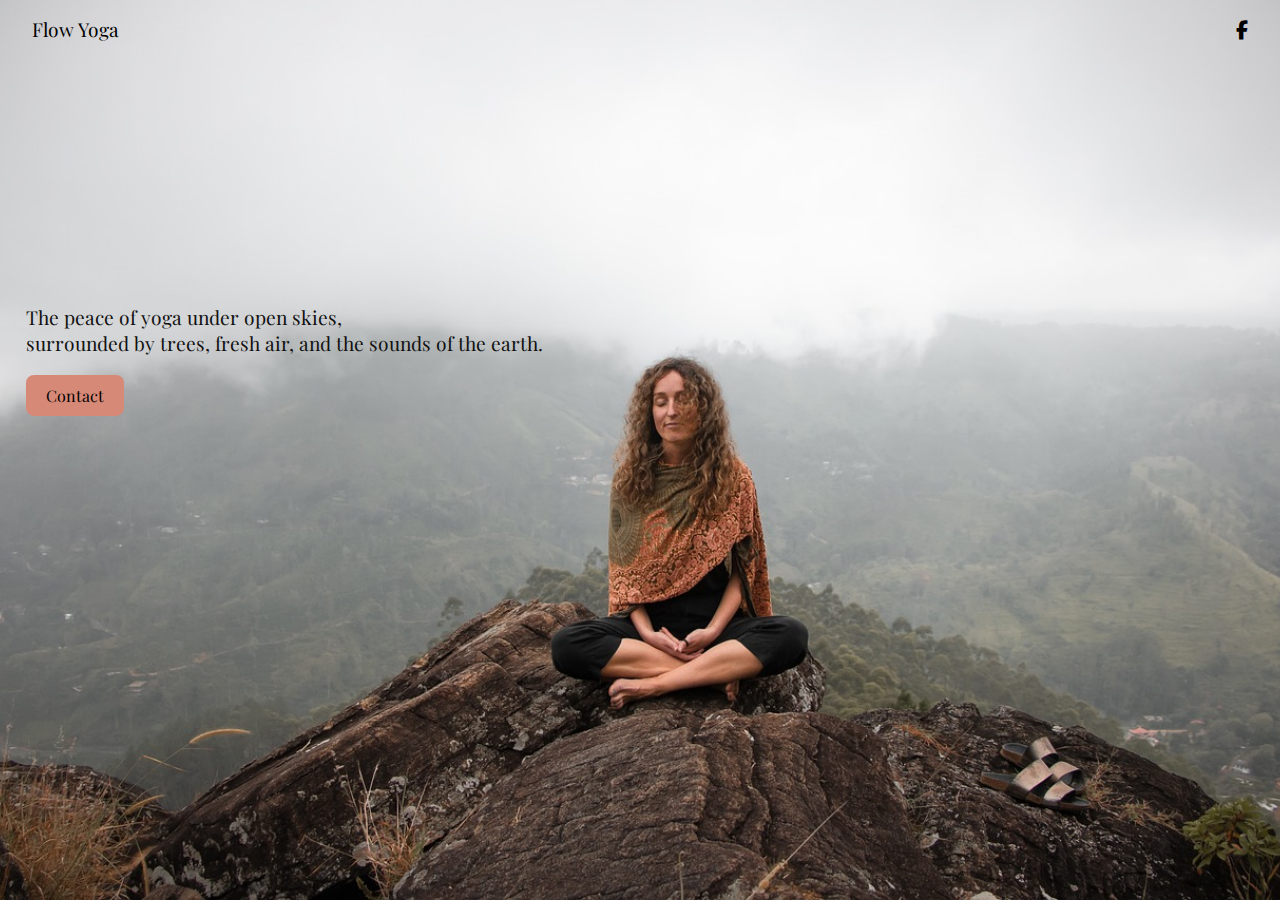
<file: Responsive Hero Section/index.html>
<!DOCTYPE html>
<html lang="en">
  <head>
    <meta charset="UTF-8" />
    <meta http-equiv="X-UA-Compatible" content="IE=edge" />
    <meta name="viewport" content="width=device-width, initial-scale=1.0" />
    <!--Awesome-icons-->
    <link
      rel="stylesheet"
      href="https://cdnjs.cloudflare.com/ajax/libs/font-awesome/6.7.2/css/all.min.css"
    />
    <!--Google-font-->
    <link rel="preconnect" href="https://fonts.googleapis.com">
<link rel="preconnect" href="https://fonts.gstatic.com" crossorigin>
<link href="https://fonts.googleapis.com/css2?family=Lato:ital,wght@0,100;0,300;0,400;0,700;0,900;1,100;1,300;1,400;1,700;1,900&family=Montserrat:ital,wght@0,100..900;1,100..900&family=Noto+Sans:ital,wght@0,100..900;1,100..900&family=Playfair+Display:ital,wght@0,400..900;1,400..900&family=Podkova:wght@400..800&family=Poppins:ital,wght@0,100;0,200;0,300;0,400;0,500;0,600;0,700;0,800;0,900;1,100;1,200;1,300;1,400;1,500;1,600;1,700;1,800;1,900&family=Raleway:ital,wght@0,100..900;1,100..900&family=Roboto:ital,wght@0,100..900;1,100..900&display=swap" rel="stylesheet">
    <!--css-->
    <link rel="stylesheet" href="style.css" />
    <!--title-->
    <title>Responsive Hero Section</title>
    <link rel="icon" type="image/x-icon" href="./Img/008.png">
  </head>
  <body>
    <!--header-->
    <header>
      <div class="nav">
        <div class="logo" alt="company-logo">Flow Yoga</div>
        <div class="nav-right">
          <i class="fa-brands fa-facebook-f"></i>
        </div>
    </header>
    
    <main class="hero">
        <small>The peace of yoga under open skies,<br>surrounded by trees,
          fresh air, and the sounds of the earth.</small> 
          <button class="cta-button">Contact</button>
    </main> 
  </body>
</html>
</file>
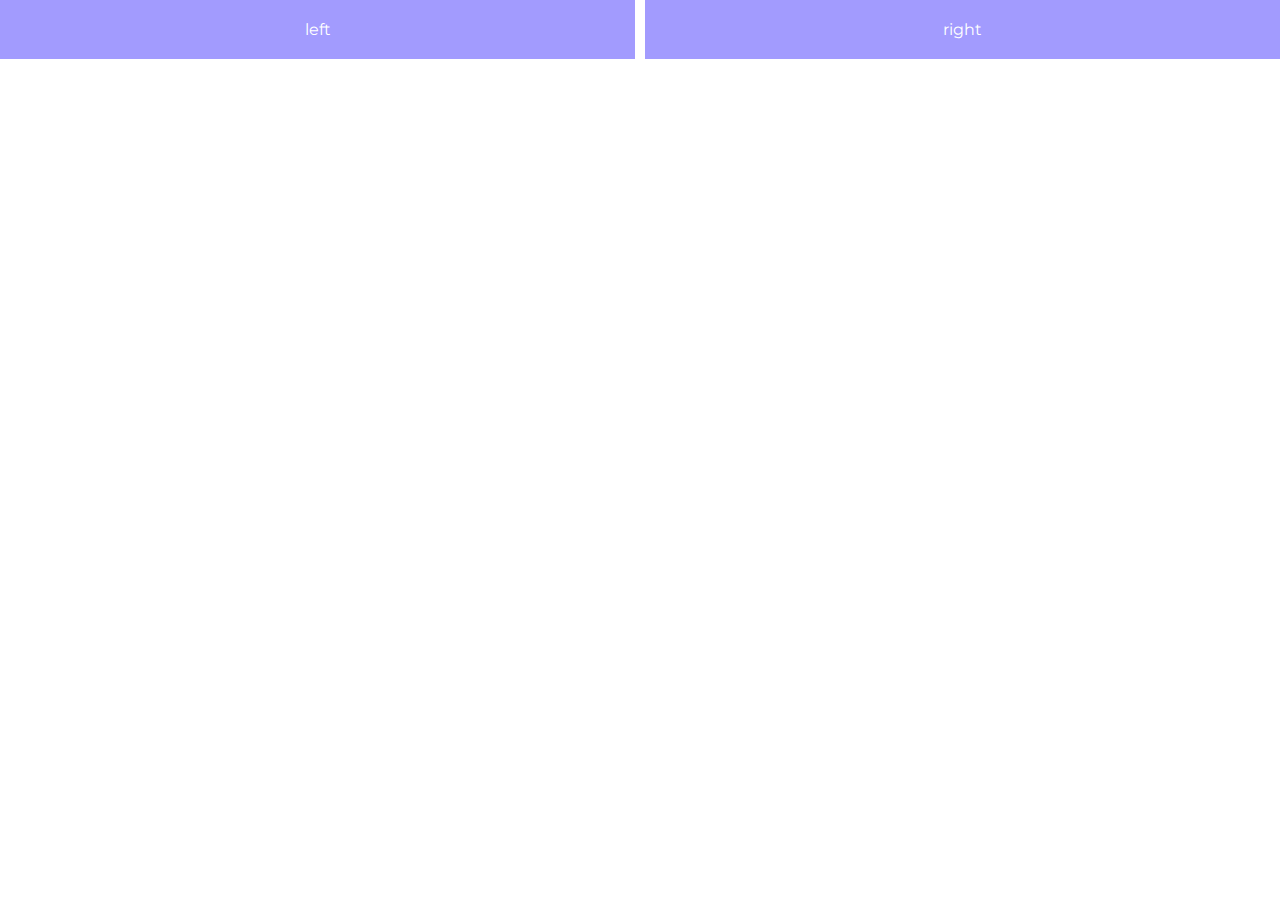
<file: Test ideas 2/index.html>
<!DOCTYPE html>
<html lang="en">
  <head>
    <meta charset="UTF-8" />
    <meta http-equiv="X-UA-Compatible" content="IE=edge" />
    <meta name="viewport" content="width=device-width, initial-scale=1.0" />
    <!--Google-fonts-->
    <link rel="preconnect" href="https://fonts.googleapis.com" />
    <link rel="preconnect" href="https://fonts.gstatic.com" crossorigin />
    <link
      href="https://fonts.googleapis.com/css2?family=Lato:ital,wght@0,100;0,300;0,400;0,700;0,900;1,100;1,300;1,400;1,700;1,900&family=Montserrat:ital,wght@0,100..900;1,100..900&family=Noto+Sans:ital,wght@0,100..900;1,100..900&family=Playfair+Display:ital,wght@0,400..900;1,400..900&family=Podkova:wght@400..800&family=Raleway:ital,wght@0,100..900;1,100..900&display=swap"
      rel="stylesheet"
    />
    <!--css-->
    <link rel="stylesheet" href="style.css" />
    <!--title-->
    <title>Responsive_stack</title>
  </head>
  <body>
    <!--main-content-->
    <div class="container">
      <div class="box">left</div>
      <div class="box">right</div>
    </div>
  </body>
</html>
</file>
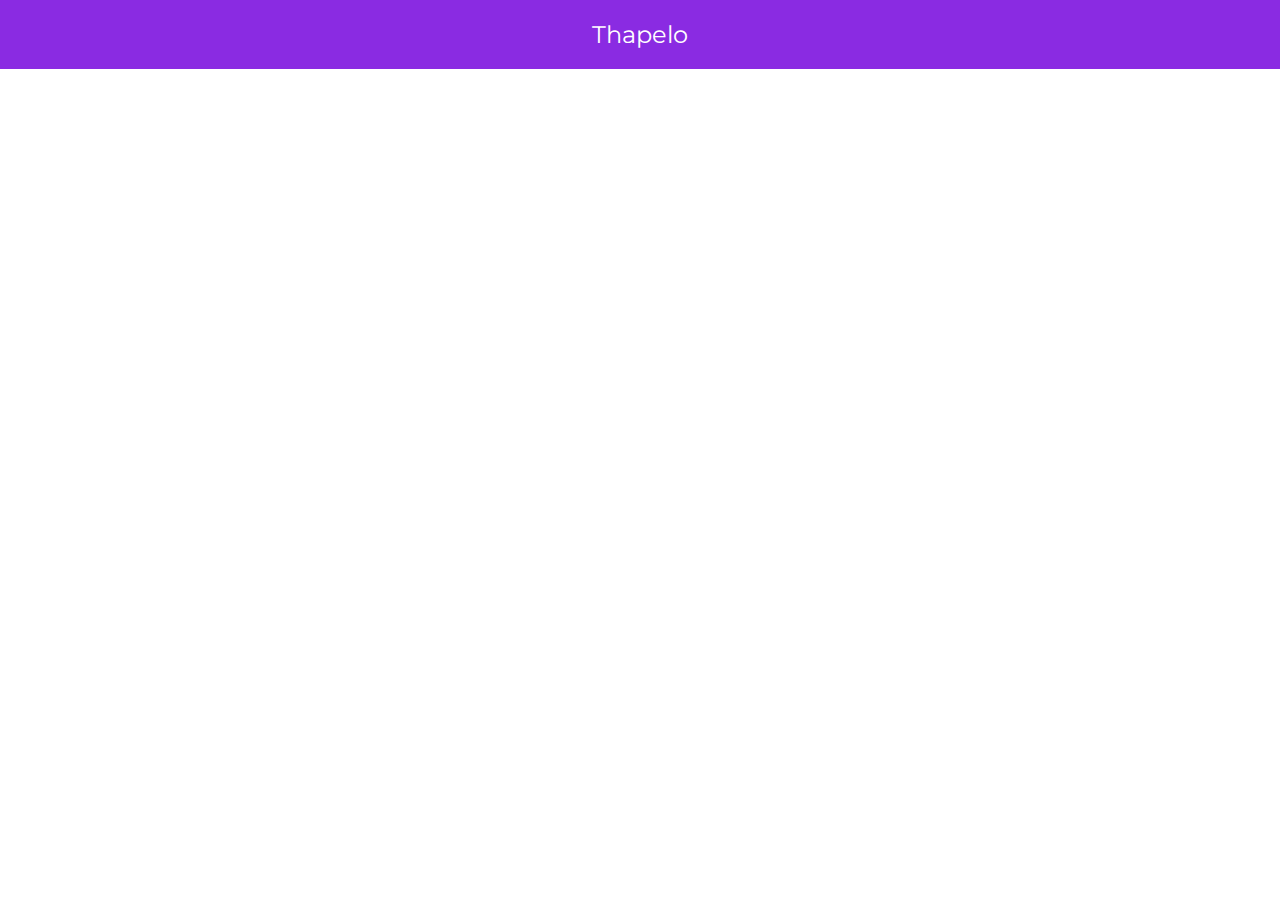
<file: Test ideas/index.html>
<!DOCTYPE html>
<html lang="en">
  <head>
    <meta charset="UTF-8" />
    <meta http-equiv="X-UA-Compatible" content="IE=edge" />
    <meta name="viewport" content="width=device-width, initial-scale=1.0" />
    <!--google-font-->
    <link rel="preconnect" href="https://fonts.googleapis.com" />
    <link rel="preconnect" href="https://fonts.gstatic.com" crossorigin />
    <link
      href="https://fonts.googleapis.com/css2?family=Lato:ital,wght@0,100;0,300;0,400;0,700;0,900;1,100;1,300;1,400;1,700;1,900&family=Montserrat:ital,wght@0,100..900;1,100..900&family=Noto+Sans:ital,wght@0,100..900;1,100..900&family=Playfair+Display:ital,wght@0,400..900;1,400..900&family=Podkova:wght@400..800&family=Raleway:ital,wght@0,100..900;1,100..900&display=swap"
      rel="stylesheet"
    />
    <!--css-->
    <link rel="stylesheet" href="style.css" />
    <!--title-->
    <title>Responsive-test-ideas</title>
  </head>
  <body>
    <!--main-->
    <div class="box">Thapelo</div>
  </body>
</html>
</file>
<file: Test ideas 2/style.css>
/*default*/
* {
  padding: 0;
  margin: 0;
  font-family: "Montserrat", sans-serif;
  box-sizing: border-box;
}
/*container*/
.container {
  display: flex;
  gap: 10px;
}
/*box*/
.box {
  background-color: #a29bfe;
  color: #fff;
  flex: 1;
  padding: 20px;
  text-align: center;
}

/*media-querie*small*phone*/
@media (max-width: 480px) {
  .container {
    flex-direction: column;
  }
}
</file>
<file: Test ideas/style.css>
/* default  */
* {
  padding: 0;
  margin: 0;
  box-sizing: border-box;
  font-family: "Montserrat", sans-serif;
}
/*--styling the box--*/
.box {
  background-color: blueviolet;
  padding: 20px;
  font-size: 24px;
  text-align: center;
  color: #fff;
}

/*--media-queries-phone-*/
@media (max-width: 480px) {
  .box {
    background-color: #7f8fa6;
    font-size: 16px;
    padding: 20px;
  }
}

/*--media-queries-tablets-*/
@media (min-width: 481px) and (max-width: 768px) {
  .box {
    background-color: #e84118;
    font-size: 20px;
  }
}
</file>
<file: Responsive Hero Section/style.css>
/* Reset some default styles */
* {
  padding: 0;
  margin: 0;
  font-family: "Playfair Display", serif;
  box-sizing: border-box;
}
/*--header Background--*/
header {
  height: 100vh;
  width: 100%;
  background-image: url(./Img/001.jpg);
  background-position: center;
  background-size: cover;
  background-repeat: no-repeat;
  position: relative;
}

/*--Navigation--*/
.nav {
  display: flex;
  justify-content: space-between;
  align-items: center;
  padding: 1rem 2rem;
}

/*--logo--*/
.logo {
  width: auto;
  font-weight: 400;
  font-size: 1.2rem;
  cursor: pointer;
}

/*--facebook--*/
.nav-right {
  font-size: 1.2rem;
}

/* Hero Section */
.hero {
  position: absolute;
  transform: translateY(-50%);
  top: 40%;
  left: 2%;
  display: flex;
  flex-direction: column;
}

/*--small--*/
.hero small {
  font-size: 1.2rem;
  color: #111;
  padding-bottom: 1.2rem;
}

/*--button--*/
.cta-button {
  padding: 10px 20px;
  cursor: pointer;
  border-radius: 8px;
  border: none;
  top: 30%;
  z-index: 2;
  position: relative;
  background-color: #d78977;
  width: fit-content;
  font-size: 1rem;
}

/* Responsive: Tablets */
@media (max-width: 768px) {
  .hero {
    left: 5%;
    top: 30%;
    transform: translateY(-30%);
  }
}
/* Responsive: Phones */
@media (max-width: 480px) {
  .hero {
    left: 5%;
    top: 40%;
    transform: translateY(-40%);
  }

  .hero small {
    font-size: 1rem;
  }

  .cta-button {
    padding: 8px 16px;
    font-size: 0.9rem;
  }
}
</file>
